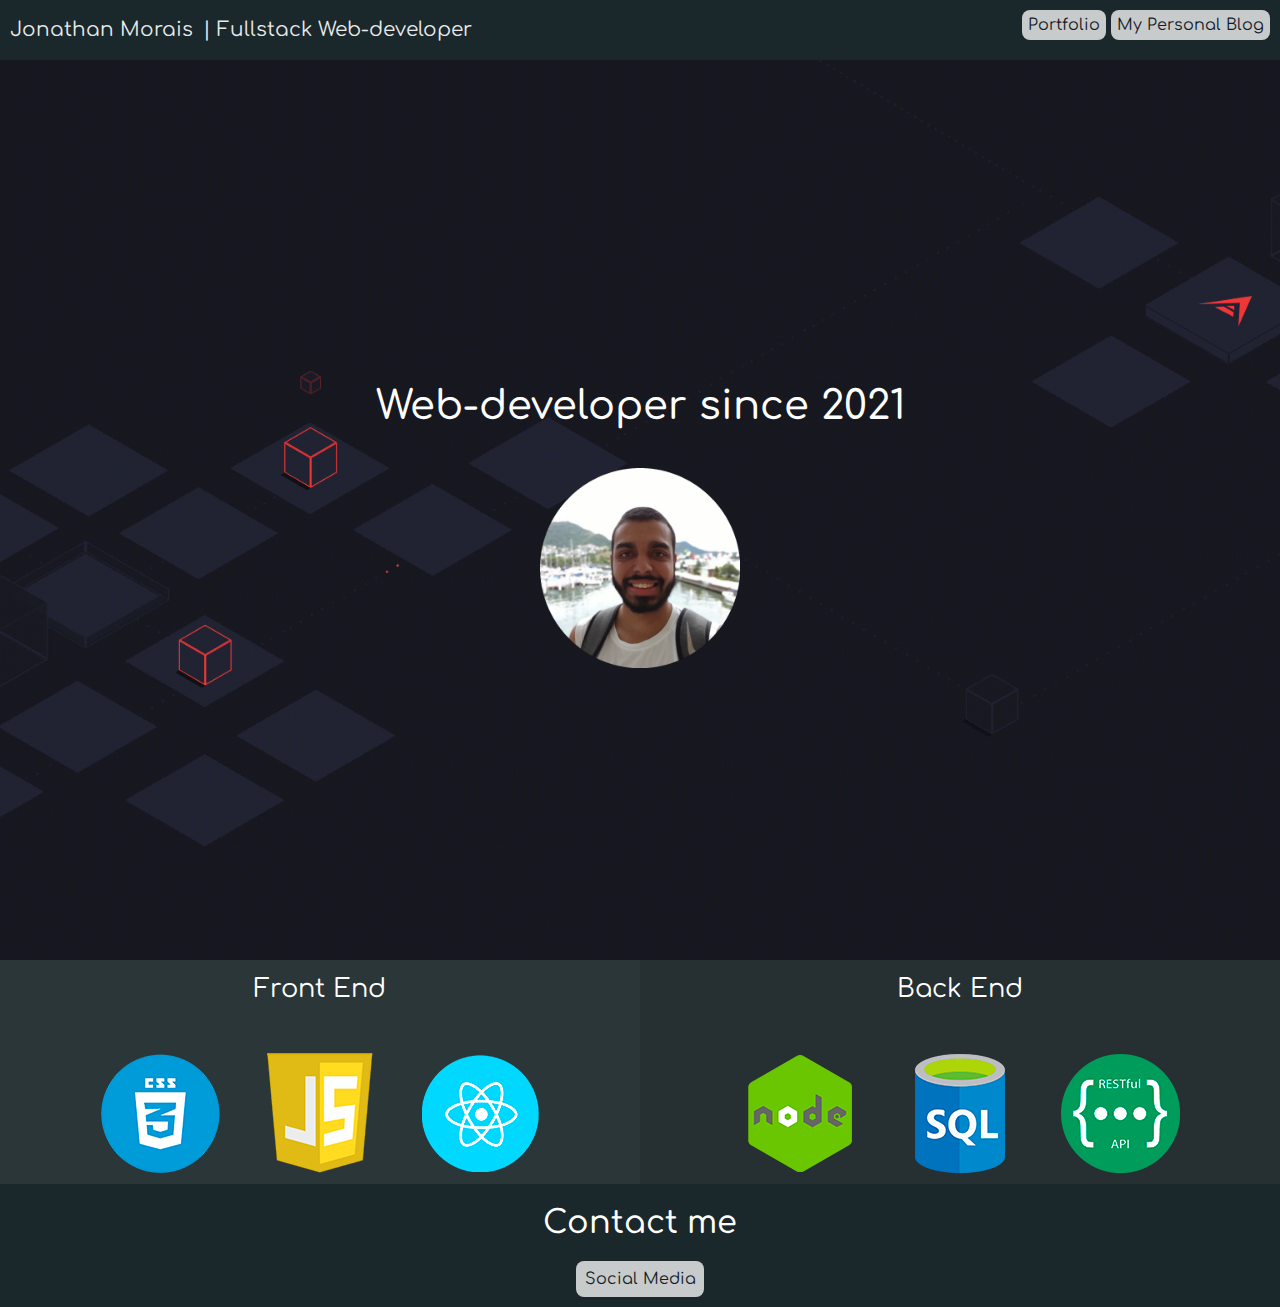
<file: index.html>
<!DOCTYPE html>
<html lang="pt-br">
  <head>
    <meta charset="UTF-8" />
    <title>Jon.developer</title>
    <meta name="viewport" content="width=device-width, initial-scale=1.0">
    <link rel="stylesheet" href="style.css" />
    <link rel="stylesheet" href="bootstrap-5.0.1-dist/css/bootstrap.min.css" />
    <script src="jquery-3.6.0.min.js"></script>
    <script src="bootstrap-5.0.1-dist/js/bootstrap.min.js"></script>
    <!-- Fontes do corpo do texto e da parte de soft-skills -->
    <link rel="preconnect" href="https://fonts.gstatic.com" />
    <link
      href="https://fonts.googleapis.com/css2?family=Comfortaa&display=swap"
      rel="stylesheet"
    />
    <link rel="preconnect" href="https://fonts.gstatic.com" />
    <link
      href="https://fonts.googleapis.com/css2?family=Oregano&display=swap"
      rel="stylesheet"
    />
  </head>
  <body id="site">
    <header class="menu">
      <p class="title">Jonathan Morais</p>
      <p class="subtitle">Fullstack Web-developer</p>
      <div class="links">
        <a
          class="link-style"
          href="https://github.com/Jonmorais?tab=repositories"
          target="_blank"
          >Portfolio</a
        >
        <a class="link-style" href="https://tulipainvest.com/" target="_blank"
          >My Personal Blog</a
        >
      </div>
    </header>
    <main class="hero-page">
      <h1>Web-developer since 2021</h1>
      <img
        class="image"
        src="imagens/selfie.png"
        alt="A dark haired guy, with beard and smiling."
      />
    </main>
    <section class="skills">
      <div class="front">
        <p class="title">Front End</p>
        <div class="logo-container">
          <img src="imagens/css.png" alt="CSS Logo">
          <img src="imagens/js.png" alt="JS Logo">
          <img src="imagens/react.png" alt="React Logo">
        </div>
      </div>
      <div class="back">
        <p class="title">Back End</p>
        <div class="logo-container">
          <img src="imagens/node.png" alt="Node Logo"/>
          <img src="imagens/sql.png" alt="SQL Logo"/>
          <img src="imagens/rest.png" alt="Rest Logo"/>
        </div>
      </div>
    </section>
    <section class="contact">
        <h2>Contact me</h2>
        <a class="link-style" href="https://linktr.ee/Jonmorais" target="_blank">Social Media</a>
    </section>
  </body>
</html>
</file>
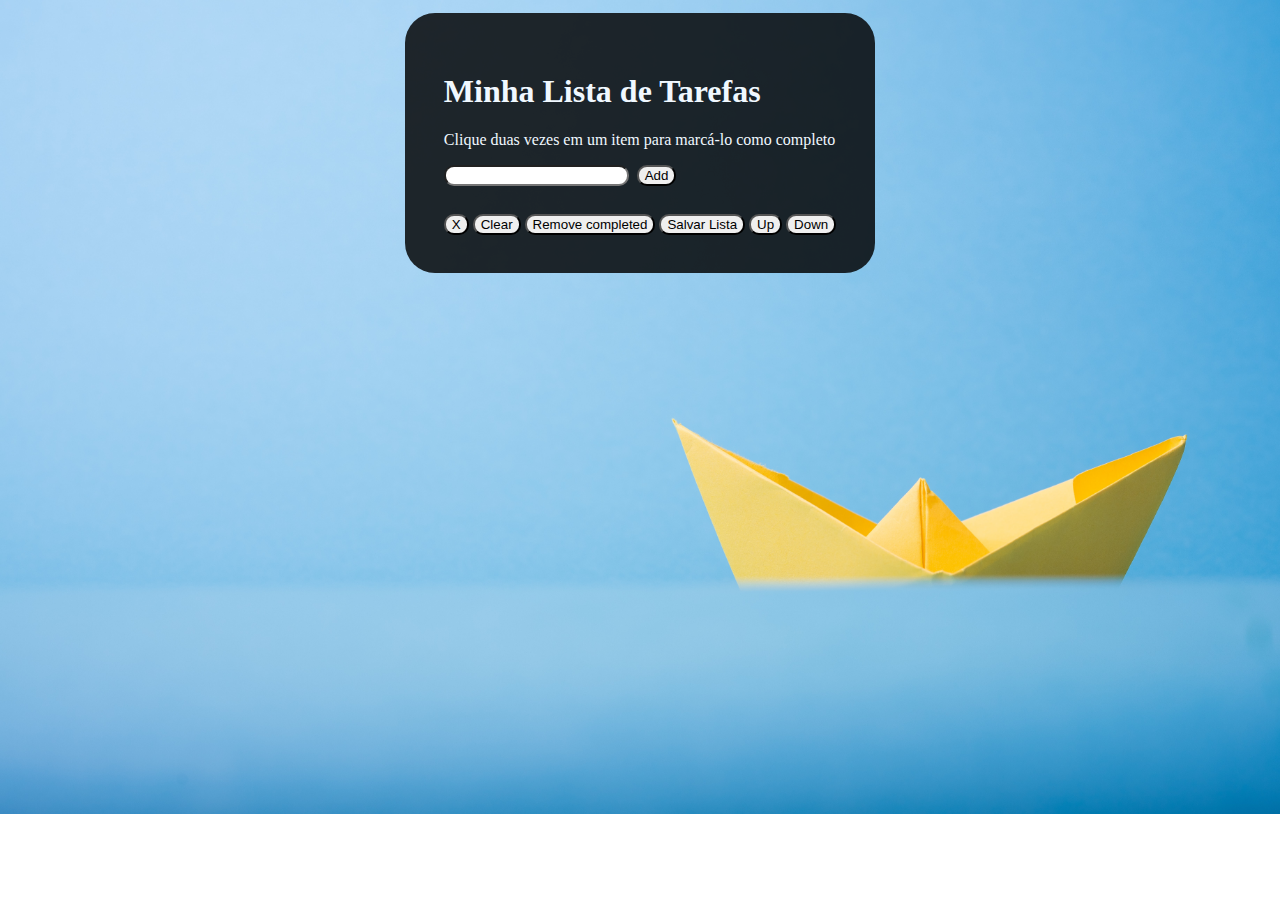
<file: projects/index.html>
<!DOCTYPE html>
<html lang="en">
  <head>
    <meta charset="UTF-8" />
    <meta http-equiv="X-UA-Compatible" content="IE=edge" />
    <meta name="viewport" content="width=device-width, initial-scale=1.0" />
    <title>To-do List</title>
    <link rel="stylesheet" href="style.css" />
  </head>
  <body>
    <main id="principal">
      <header>
        <h1>Minha Lista de Tarefas</h1>
        <p id="funcionamento">
          Clique duas vezes em um item para marcá-lo como completo
        </p>
      </header>
      <div id="form-add">
        <input id="texto-tarefa" type="Adicione algo a sua lista!" />
        <button id="criar-tarefa" class="button">Add</button>
      </div>
      <ol id="lista-tarefas"></ol>
      <button id="remover-selecionado" class="button">X</button>
      <button id="apaga-tudo" class="button">Clear</button>
      <button id="remover-finalizados" class="button">Remove completed</button>
      <button id="salvar-tarefas" class="button">Salvar Lista</button>
      <button id="mover-cima" class="button">Up</button>
      <button id="mover-baixo" class="button">Down</button>
    </main>
    <img id="imagem" src="barco.jpg" alt="">
    <script src="script.js"></script>
  </body>
</html>
</file>
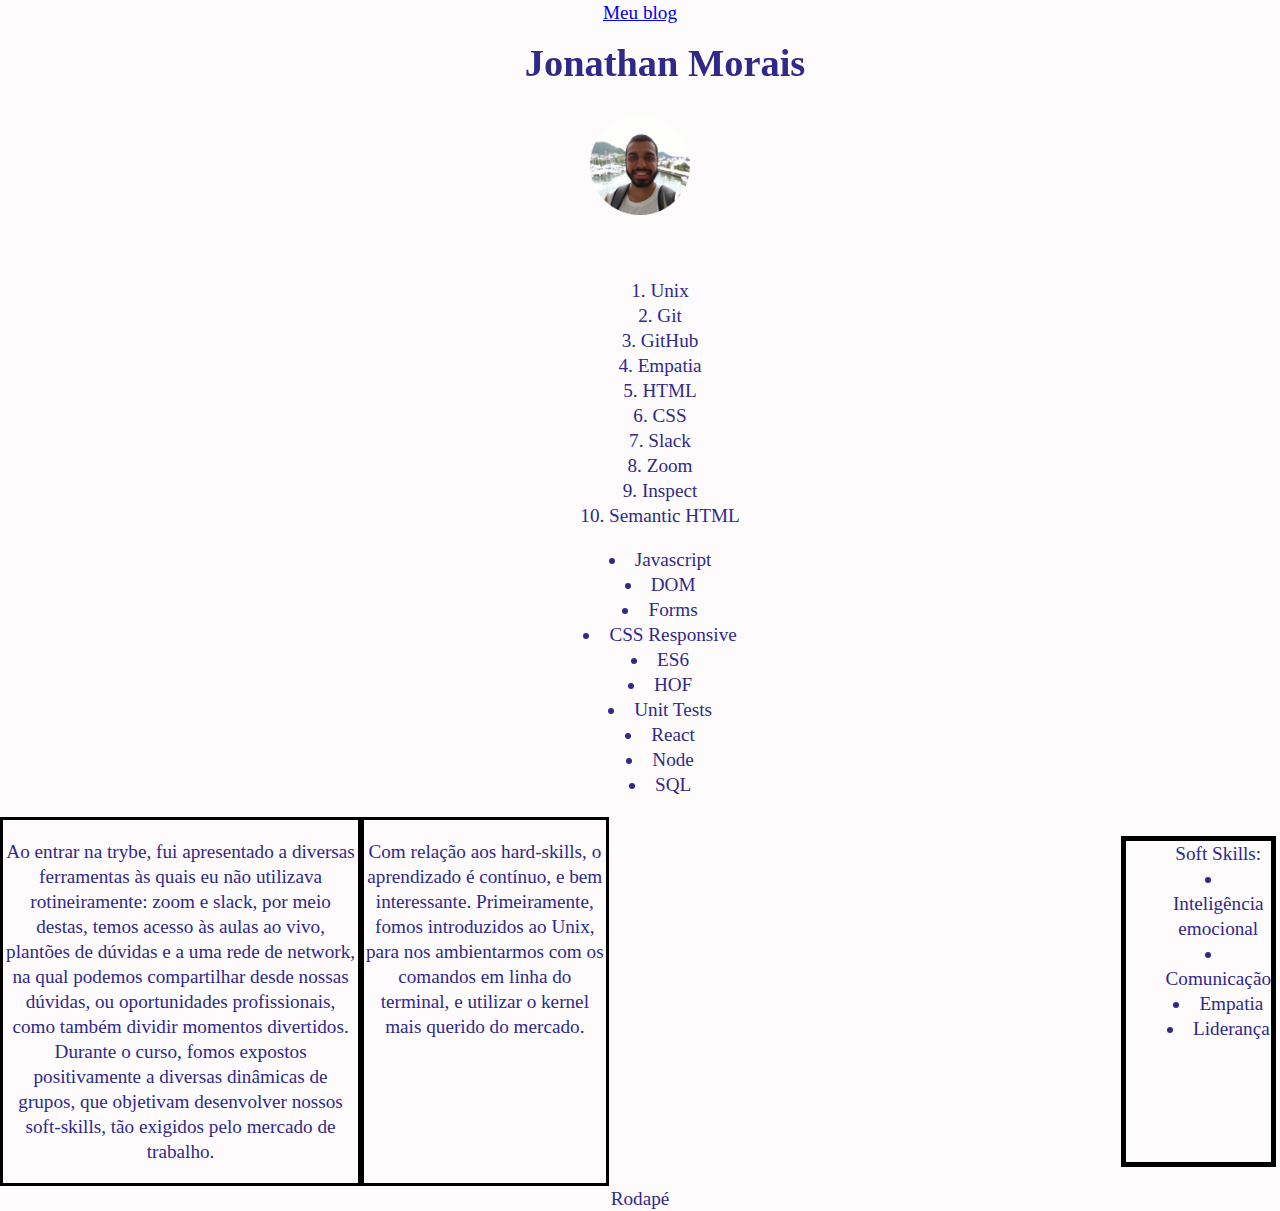
<file: projects/lessons-learned/index.html>
<!DOCTYPE html>
<html lang="pt-br">
<head>
    <meta charset="UTF-8">
    <title>Lessons Learned</title>
    <link rel="stylesheet" href="style.css">
</head>
<body>
    <header id="cabecalho">
        <h1 id="titulo">Jonathan Morais</h1>
    </header>
    <nav>
        <a href="tulipainvest.com" target="_blank">Meu blog</a>
    </nav>
    <img id="minha_foto" src="selfie.png" alt="Homem sorrindo" height="100px">
    <ol id="licoes_aprendidas">
        <li>Unix</li>
        <li>Git</li>
        <li>GitHub</li>
        <li>Empatia</li>
        <li>HTML</li>
        <li>CSS</li>
        <li>Slack</li>
        <li>Zoom</li>
        <li>Inspect</li>
        <li>Semantic HTML</li>
    </ol>
    <ul id="licoes_a_aprender">
        <li>Javascript</li>
        <li>DOM</li>
        <li>Forms</li>
        <li>CSS Responsive</li>
        <li>ES6</li>
        <li>HOF</li>
        <li>Unit Tests</li>
        <li>React</li>
        <li>Node</li>
        <li>SQL</li>
    </ul>
<section id="flex">
    <article class="lado-esquerdo">
        <p>
            Ao entrar na trybe, fui apresentado a diversas ferramentas às quais eu não utilizava rotineiramente: zoom e slack,
            por meio destas, temos acesso às aulas ao vivo, plantões de dúvidas e a uma rede de network, na qual podemos compartilhar
            desde nossas dúvidas, ou oportunidades profissionais, como também dividir momentos divertidos. <br>
            Durante o curso, fomos expostos positivamente a diversas dinâmicas de grupos, que objetivam desenvolver nossos soft-skills,
            tão exigidos pelo mercado de trabalho. <br>
        </p>
    </article>
    <aside class="lado-direito">
        <p>
            Com relação aos hard-skills, o aprendizado é contínuo, e bem interessante. Primeiramente, fomos introduzidos ao Unix, para nos
            ambientarmos com os comandos em linha do terminal, e utilizar o kernel mais querido do mercado.
        </p>
    </aside>    
        <table >
            <ul id="tabela">
              Soft Skills:
              <li>Inteligência emocional</li>
              <li>Comunicação</li>
              <li>Empatia</li>
              <li>Liderança</li>
            </ul>
        </table>
</section>
    <footer id="rodape">
        Rodapé
    </footer>
</body>
</html>
</file>
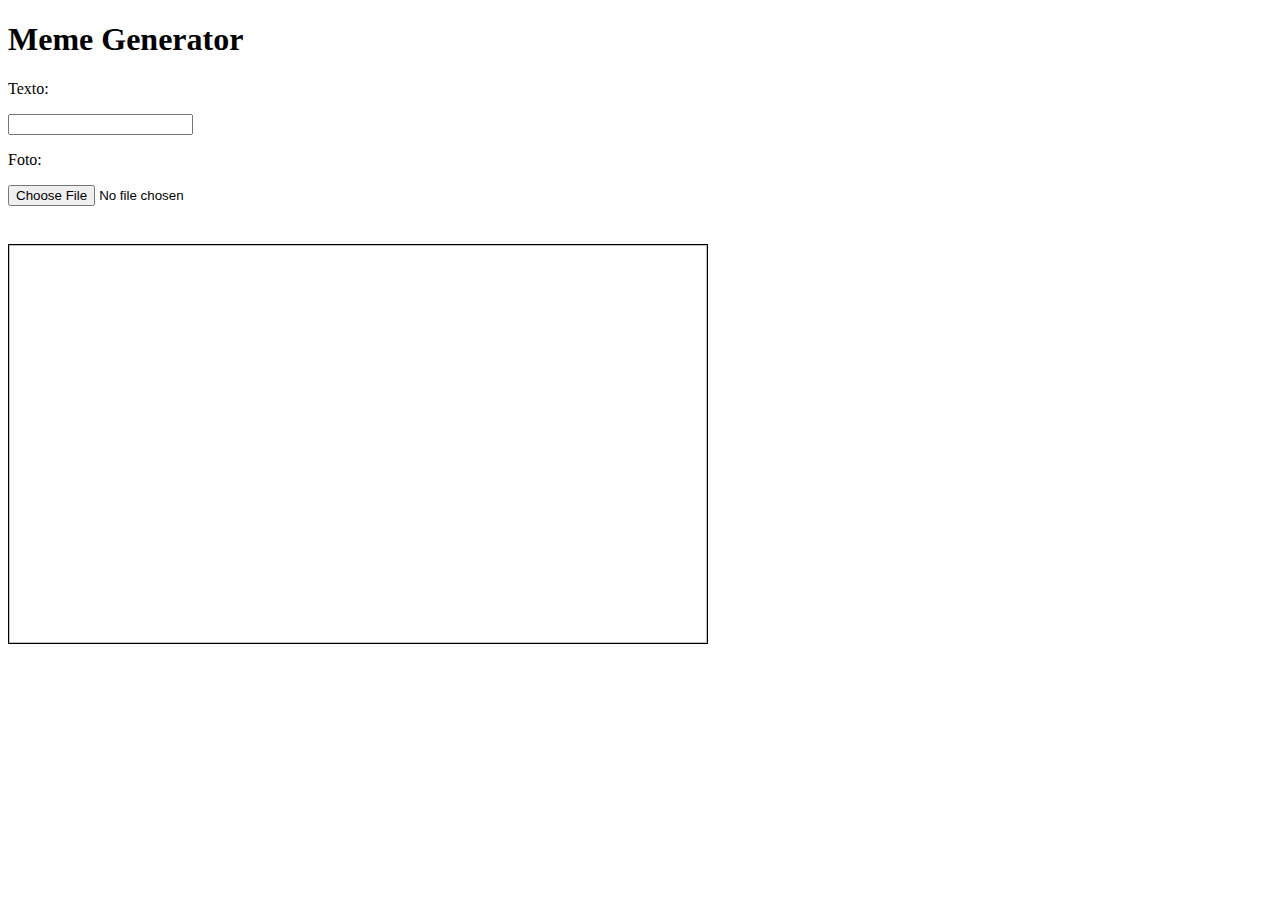
<file: projects/meme-generator/index.html>
<!DOCTYPE html>
<html lang="pt-br">
  <head>
    <meta charset="UTF-8" />
    <meta http-equiv="X-UA-Compatible" content="IE=edge" />
    <meta name="viewport" content="width=device-width, initial-scale=1.0" />
    <title>Meme Generator</title>
    <link rel="stylesheet" href="style.css" />
  </head>
  <body>
    <h1>Meme Generator</h1>
    <div>
      <p>Texto:</p>
      <input type="text" id="text-input" maxLength="60"/>
      <p><label for="file" style="cursor: pointer">Foto: </label></p>
      <input
        type="file"
        name="image"
        id="meme-insert"
        onchange="function loadFile(event) {
          const image = document.querySelector('#meme-image');
          image.src = URL.createObjectURL(event.target.files[0]);
        }"
      />
      <div id="meme-image-container">
        <img id="meme-image" class="meme-upload" />
          <p id="meme-text"></p>
      </div>
    </div>
    <script src="script.js"></script>
  </body>
</html>
</file>
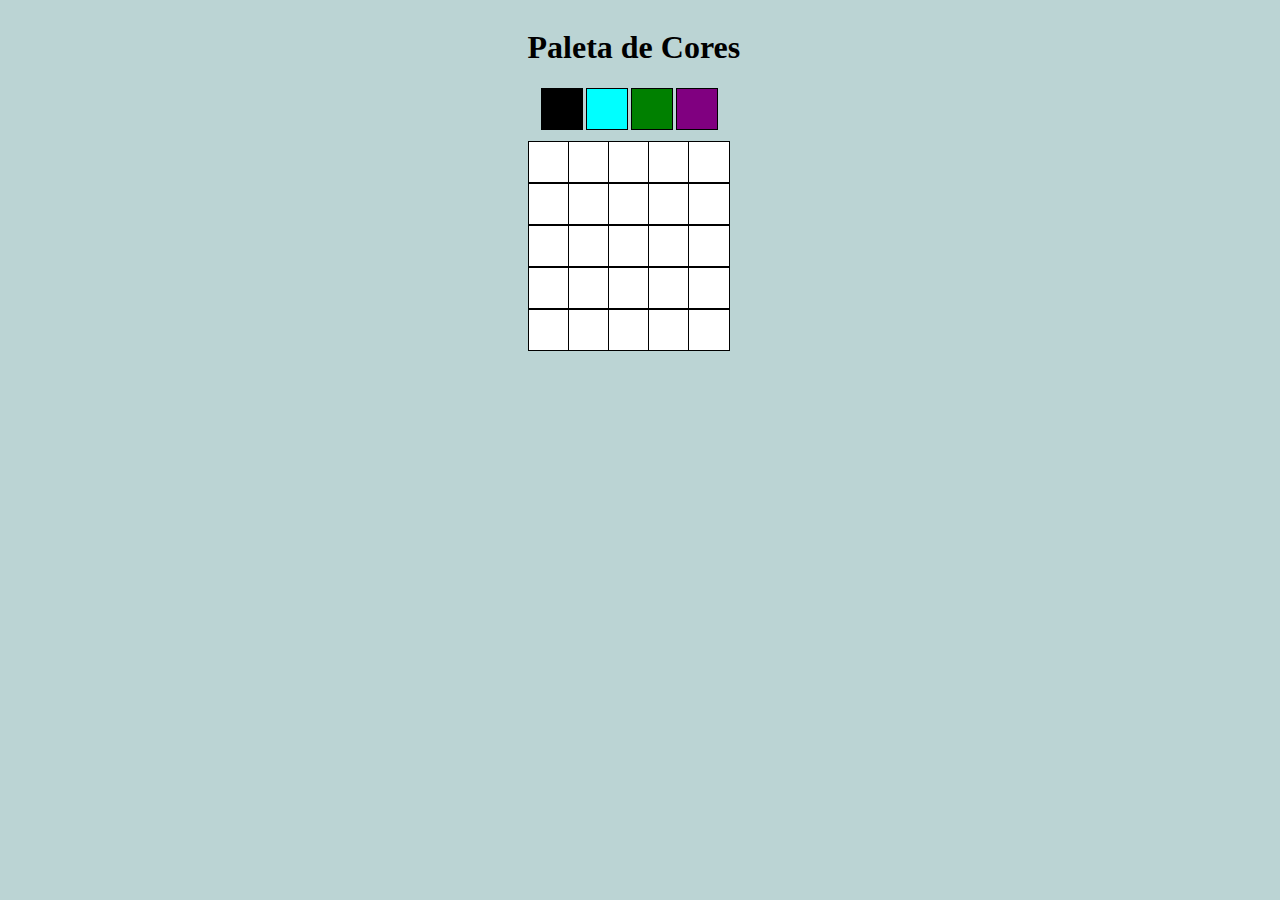
<file: projects/pixel-art/index.html>
<!DOCTYPE html>
<html lang="pt-br">
<head>
  <meta charset="UTF-8">
  <meta http-equiv="X-UA-Compatible" content="IE=edge">
  <meta name="viewport" content="width=device-width, initial-scale=1.0">
  <link rel="stylesheet" href="style.css">
  <title>Pixel Art</title>
</head>
<body>
  <main>
    <h1 id="title">Paleta de Cores</h1>
    <div id="color-palette">
      <div class="color selected"></div>
      <div class="color"></div>
      <div class="color"></div>
      <div class="color"></div>
    </div>  
    <div id="pixel-board">
      <div class="pixel"></div>
      <div class="pixel"></div>
      <div class="pixel"></div>
      <div class="pixel"></div>
      <div class="pixel"></div>
      <div class="pixel"></div>
      <div class="pixel"></div>
      <div class="pixel"></div>
      <div class="pixel"></div>
      <div class="pixel"></div>
      <div class="pixel"></div>
      <div class="pixel"></div>
      <div class="pixel"></div>
      <div class="pixel"></div>
      <div class="pixel"></div>
      <div class="pixel"></div>
      <div class="pixel"></div>
      <div class="pixel"></div>
      <div class="pixel"></div>
      <div class="pixel"></div>
      <div class="pixel"></div>
      <div class="pixel"></div>
      <div class="pixel"></div>
      <div class="pixel"></div>
      <div class="pixel"></div>     
    </div>
  </main>
  <script src="script.js"></script>
</body>
</html>
</file>
<file: style.css>
.title {
  color: white;
  font-size: 8.4vw;
  padding: 0px 5px;
  padding-top: 10px;
}

.subtitle {
  color: white;
  font-size: 6.4vw;
  padding: 0px 5px;
  padding-bottom: 5px;
}

.links {
  padding-bottom: 10px;
}

.menu {
  align-items: center;
  background-color: #1a272b;
  display: flex;
  flex-flow: column wrap;
  padding: 2px;
  text-align: center;
}

.hero-page {
  align-items: center;
  background-image: url(imagens/squares.gif);
  background-size: cover;
  color: white;
  display: flex;
  flex-direction: column;
  flex-flow: column wrap;
  height: 100vh;
  justify-content: center;
  text-align: center;
}

.hero-page h1 {
  padding: 30px;
}

#site {
  border: none;
  font-family: Comfortaa, Helvetica, Arial;
}

.image {
  width: 200px;
}

.link-style {
  color: #121926;
  background-color: #f4f4f4;
  border-radius: 8px;
  padding: 4px;
  text-decoration: none;
  font-size: 3.5vw;
}

.skills {
  display: flex;
  flex-flow: column wrap ;
}

.skills p {
  font-size: 6vw;
}

.front {
  background-color: #2a3638;
  padding-bottom: 10px;
  text-align: center;
  /* width: 100%; */
}

.back {
  background-color: #262f31;
  text-align: center;
  padding-bottom: 10px;
  /* width: 100%; */
}

.logo-container {
  align-items: center;
  display: flex;
  flex-flow: column wrap;
  justify-content: center;
}

.logo-container img {
  width: 160px;
}

.contact {
  align-items: center;
  background-color: #1a272b;
  display: flex;
  flex-flow: column wrap;
  justify-content: center;
  text-align: center;
  padding: 10px;
}

.contact a {
  width: 40vw;
}

.contact h2 {
  color: white;
  padding: 10px;
}

@media screen and (min-width: 750px) {
  * {
    box-sizing: border-box;
    margin: 0;
    padding: 0;
  }
  
  .title {
    color: white;
    font-size: 20px;
    padding: 10px 5px;
  }

  .subtitle {
    color: white;
    font-size: 20px;
    padding: 0px 5px;
  }

  .subtitle::before{
    content: "| ";
}
  
  .menu {
    align-items: center;
    background-color: #1a272b;
    display: flex;
    flex-flow: row wrap;
    padding: 5px;
    width: 100%;
  }
  
  a {
    opacity: 0.8;
    text-decoration: none;
    cursor: pointer;
    padding: 0 10px;
  }
  
  a:hover {
    opacity: 1;
  }
  
  .menu p {
    margin-bottom: 0;
    opacity: 0.9;
  }
  
  .menu p:hover {
    cursor: default;
  }
  
  .menu .links {
    margin-left: auto;
    margin-right: 5px;
  }
  
  .hero-page {
    align-items: center;
    background-image: url(imagens/squares.gif);
    background-size: cover;
    color: white;
    display: flex;
    flex-direction: column;
    flex-flow: column wrap;
    height: 100vh;
    justify-content: center;
    text-align: center;
  }

  .hero-page h1 {
    padding: 30px;
  }
  
  #site {
    border: none;
    font-family: Comfortaa, Helvetica, Arial;
  }
  
  .link-style {
    color: #121926;
    background-color: #f4f4f4;
    border-radius: 8px;
    padding: 6px;
    text-decoration: none;
    font-size: 100%;
  }
  
  .image {
    width: 200px;
  }
  
  .skills {
    display: flex;
    flex-flow: row wrap;
  }

  .skills p {
    font-size: 2vw;
  }
  
  
  .front {
    background-color: #2a3638;
    padding-bottom: 10px;
    text-align: center;
    width: 50%;
  }
  
  .back {
    background-color: #262f31;
    text-align: center;
    padding-bottom: 10px;
    width: 50%;
  }

  .logo-container {
    display: flex;
    flex-flow: row wrap;
    justify-content: center;
  }
  
  .contact {
    align-items: center;
    background-color: #1a272b;
    display: flex;
    flex-flow: column wrap;
    justify-content: center;
    text-align: center;
    padding: 10px;
  }
  
  .contact a {
    width: 10vw;
  }
  
  .contact h2 {
    color: white;
    padding: 10px;
  }

}
</file>
<file: projects/style.css>
.selected {
  background-color: gray;
}

.completed {
  text-decoration: line-through solid black;
}

.button {
  border-radius: 10px;
}

#imagem {
  max-width: 100%;
  max-height: 100%;
}

#principal {
  background-color: rgba(0 , 0 , 0 , 0.826);
  border-radius: 30px;
  color: aliceblue;
  max-width: fit-content;
  padding: 3%;
  position: absolute;
  margin-top: 1%;
}

#form-add {
  display: flex;
  padding-bottom: 3%;
}

#criar-tarefa {
  margin-left: 2%;
}

#texto-tarefa {
  border-radius: 10px;
}


body {
  display: flex;
  justify-content: center;
  padding: 0;
  margin: 0;
}
</file>
<file: projects/lessons-learned/style.css>
body {
  background-color: rgb(253, 251, 251);
  color: rgb(48, 41, 138);
  font-family: fantasy;
  font-size: larger;
  line-height: 25px;
  margin: 0;
  padding: 0;
  text-align: center;
}

#cabecalho {
  position: fixed;
  top: 0;
  margin: 1%;
  margin-left: 40%;
  padding: 1%;
}

#minha_foto {
  margin-top: 4%;
  padding: 3%;
}

#licoes_aprendidas {
  list-style-position: inside;
}

#licoes_a_aprender {
  list-style-position: inside;
}

#tabela {
  border: 5px solid black;
  list-style-position: inside;
  margin-left: 40%;
  width: 20%;
}

#flex {
  display: flex;
  flex-direction: row;
}

.lado-esquerdo {
  border: 3px solid black;
}

.lado-direito {
  border: 3px solid black;
}
</file>
<file: projects/meme-generator/style.css>
#meme-image-container {
  background-color: white;
  border: 1px solid black;
  box-sizing: border-box;
  display: block;
  max-width: 700px;
  height: 400px;
  overflow-wrap: break-word;
  position: relative;
}

#meme-image {
  height: 100%;
  width: 100%;
}

.meme-upload {
  margin: 0;
  max-width: 100%;
  padding: 0;
}

#meme-text {
  bottom: 32px;
  color: white;
  font-size: 30px;
  left: 1px;
  margin: 0;
  padding: 0;
  padding-left: 1%;
  max-width: 500px;
  text-align: center;
  text-shadow: 5px 5px 5px black;
  position: absolute;
  word-wrap: break-word;
}

#meme-insert {
  margin-bottom: 3%;
}
</file>
<file: projects/pixel-art/style.css>
.color {
  border: solid 1px black;
  width: 40px;
  height: 40px;
  margin-left: 30%;
}

.selected {

  /* Requisito 6 */
}

.border {
  border: solid 1px black;
}

.pixel {
  background-color: white;
  border: solid 1px black;
  width: 40px;
  height: 40px;
}


#pixel-board {
  display: grid;
  grid-template-columns: 40px 40px 40px 40px 40px;
  max-width: fit-content;
}

#color-palette {
  display: grid;
  grid-template-columns: 45px 45px 45px 45px 45px;
  padding-bottom: 5%;
}

body {
  background-color: rgb(187, 212, 212);
  display: flex;
  justify-content: center;
}
</file>
